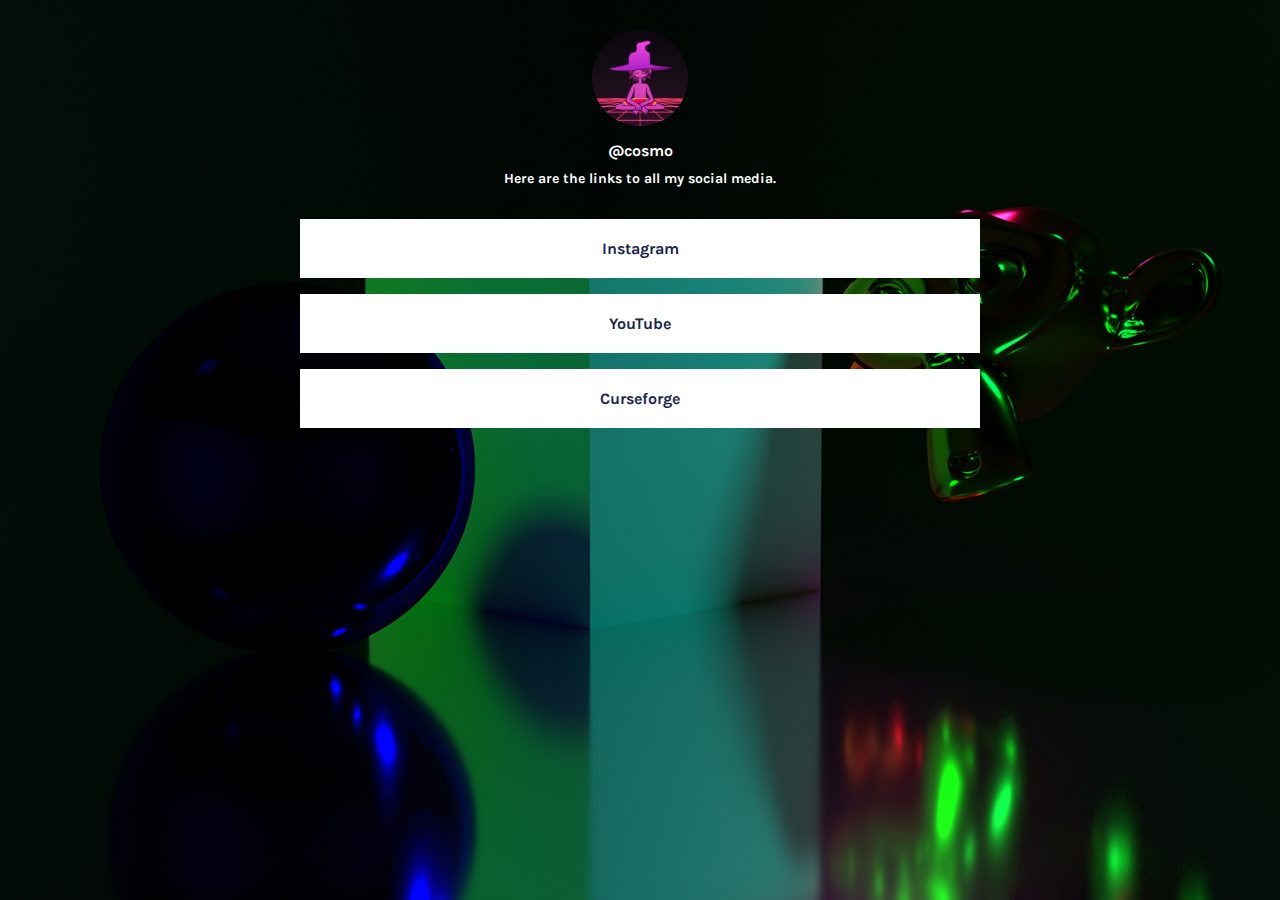
<file: index.html>
<!DOCTYPE html>
<html lang="en">
<head>
    <meta charset="UTF-8">
    <meta http-equiv="X-UA-Compatible" content="IE=edge">
    <meta name="viewport" content="width=device-width, initial-scale=1.0">
    <link rel="stylesheet" href="main.css">
    <link rel="icon" type="image/png" href="clancy.png">
    <title>Aztro's Links</title>
</head>
<body>
    <div class="box">
        <div class="row header"> 
            <div class="head">
            <img src="clancy_lowres.jpg" class="pfp">
        </div>
            <h1>@cosmo</h1>
            <h2>Here are the links to all my social media.</h2>
        </div>
        <div class="link-box">
            <a href="https://www.instagram.com/cosmo.mpeg/" target="_blank" class="box-link">
            <p> Instagram </p>
            </a>
        </div> 
        <div class="link-box">
            <a href="https://www.youtube.com/channel/UCHb5bI3yLiFjRADIEEQDIMA/" target="_blank" class="box-link">
            <p> YouTube </p>
            </a>
        </div>  
        <div class="link-box">
            <a href="https://www.curseforge.com/members/cosmo_exe/" target="_blank" class="box-link">
            <p> Curseforge </p>
            </a>
        </div> 
    </div>
</body>
</html>
</file>
<file: main.css>
@import url('https://fonts.googleapis.com/css2?family=Karla:ital,wght@0,200;0,300;0,400;0,500;0,600;0,700;0,800;1,200;1,300;1,400;1,500;1,600;1,700;1,800&display=swap');

body {
    font-family: 'Karla', sans-serif;
    background-position:center;
    background-size:cover;
    background-repeat:no-repeat;
    background-color:#694ff6;
    background-image: url(bg.jpg);
    color: white;
    margin: 0px;
    height: auto;
    width: auto;
}

html,

.box {
    text-align: center;
    /* margin-left: 12px;
    margin-right: 12px; */
    display: flex;
    flex-flow: column;
    height: 100%;
}

.box .row.header {
    padding-bottom: 32px;
    padding-top: 30px;
  flex: 0 1 auto;
}

.box .row.content {
  flex: 1 1 auto;
}

.box .row.footer {
  margin-top: auto;
}

p {
    margin: 0;
}

h1 {
    font-size: 16px;
}

h2 {
    font-size: 14px;
    margin: 0;
}

.pfp {
    width: 96px;
    height: 96px;
    border-radius: 50%;
}

.link-box{
    padding-bottom: 16px;
}

.box-link:link, .box-link:visited {
    padding-top: 20px;
    padding-bottom: 20px;
    padding-left: 16px;
    padding-right: 16px;
    background-color: white;
    color:#18254e;
    text-decoration: none;
    font-weight: bold;
    display: inline-block;
    height: auto;
    width: 90%;
    max-width: 680px;
    transition: 0.2s ease;
  }

  
.box-link:hover, .box-link:active {
    background-color: transparent;
    color:white;
    box-sizing: border-box;
    -webkit-box-shadow:inset 0px 0px 0px 3px white;
    -moz-box-shadow:inset 0px 0px 0px 3px white;
    box-shadow:inset 0px 0px 0px 3px white;
  }


#daily-images {
  box-shadow: 20px 10px 15px rgba(0, 0, 0, 0.623);
}

* {
  box-sizing: border-box;
  box-align: center;
}

.di-column {
  width: 33.33%;
  float: left;
  padding-bottom: 32px;
}

.di-row {
  padding-left: 5%;
  padding-right: 5%;
}

.di-row::after {
  content: "";
  clear: both;
  display: table;
}
</file>
